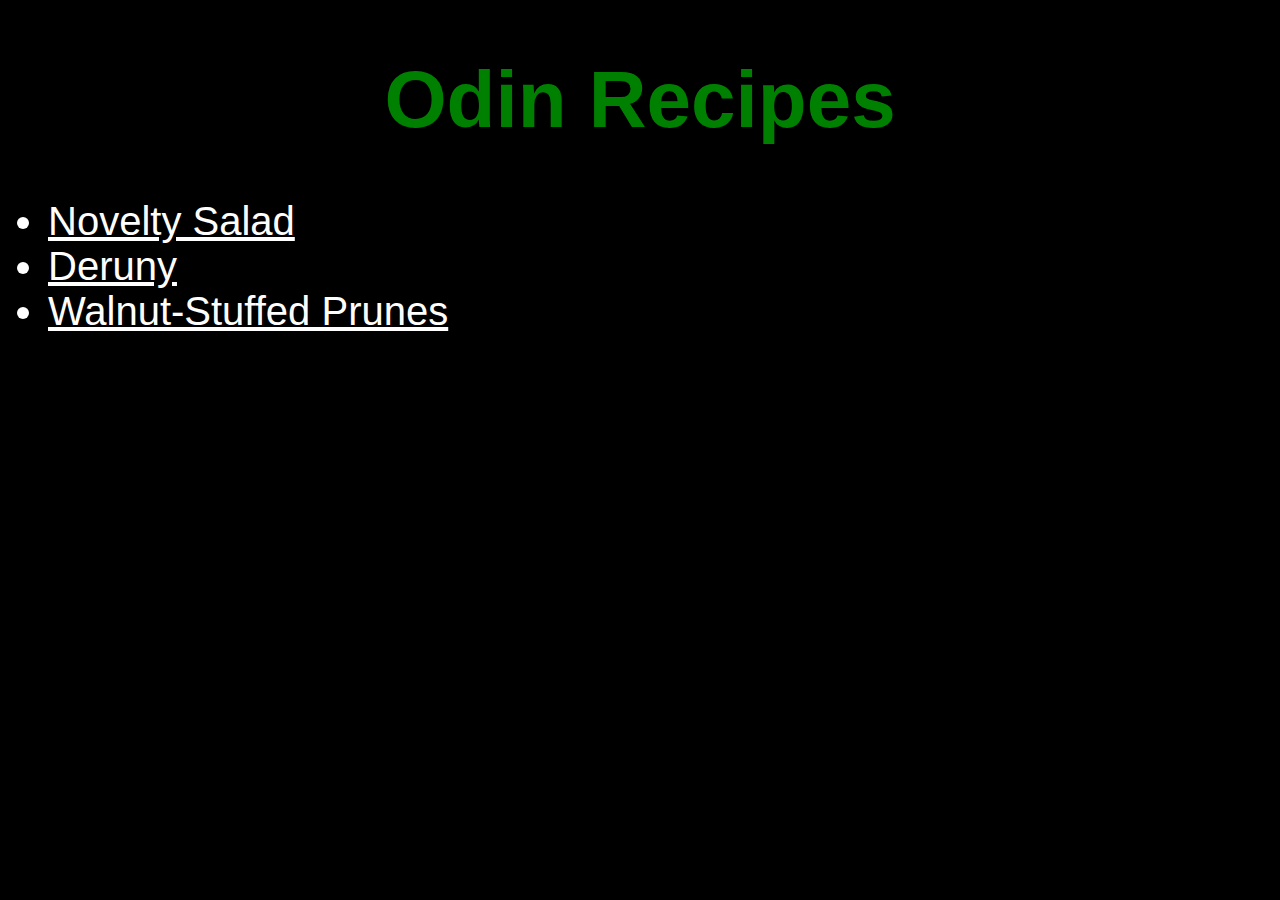
<file: index.html>
<!DOCTYPE html>
<html lang="en">
<head>
    <meta charset="UTF-8">
    <meta http-equiv="X-UA-Compatible" content="IE=edge">
    <meta name="viewport" content="width=device-width, initial-scale=1.0">
    <title>Ukrainian Recipes</title>
    <link rel="stylesheet" href="./style.css">
</head>
<body>
    <h1>Odin Recipes</h1>
    <ul>
    <li><a href="./salad-novelty.html">Novelty Salad</a></li>
    <li><a href="./deruny.html">Deruny</a></li>
    <li><a href="./walnut_stuffed_prunes.html">Walnut-Stuffed Prunes</a></li>
    </ul>
</body>
</html>
</file>
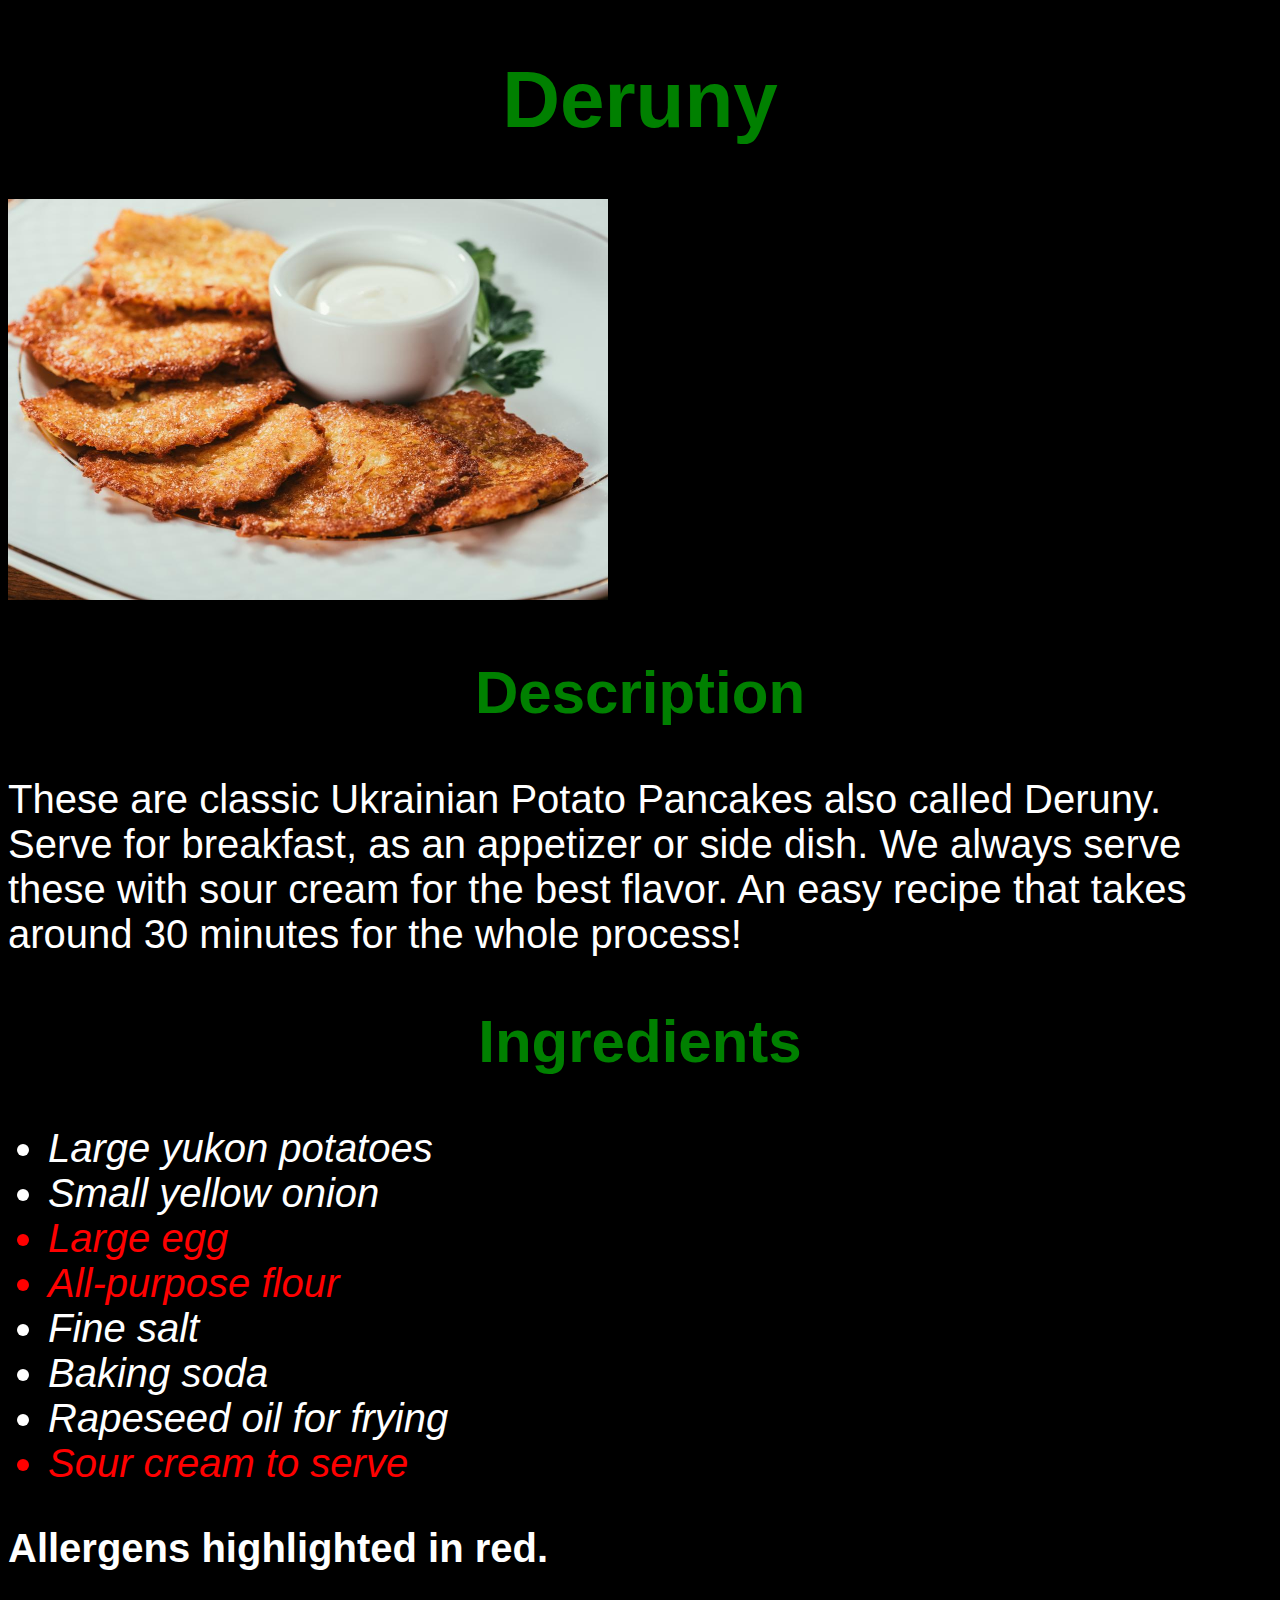
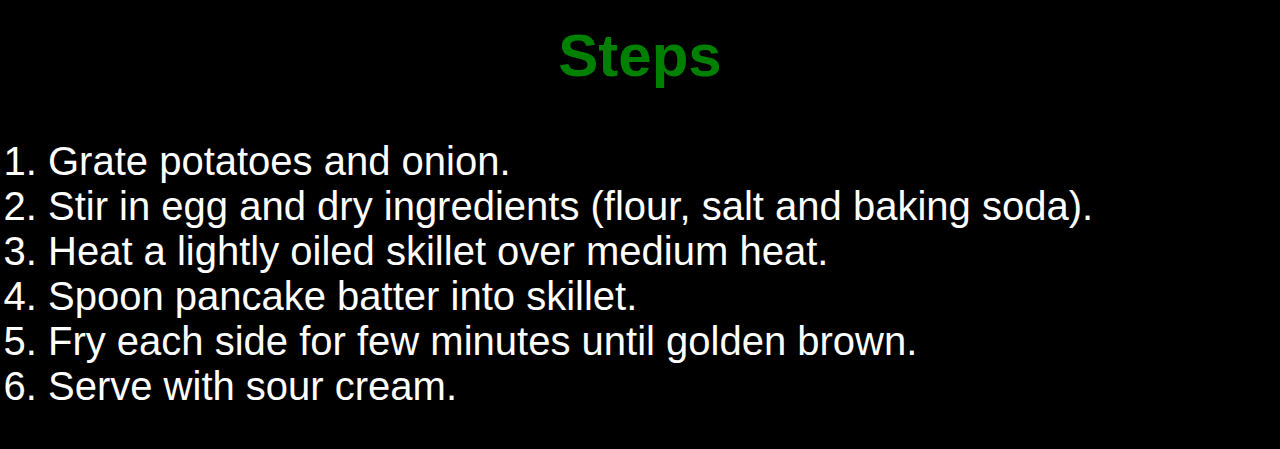
<file: deruny.html>
<!DOCTYPE html>
<html lang="en">
<head>
    <meta charset="UTF-8">
    <meta http-equiv="X-UA-Compatible" content="IE=edge">
    <meta name="viewport" content="width=device-width, initial-scale=1.0">
    <title>Ukrainian Recipes</title>
    <link rel="stylesheet" href="./style.css">
</head>
<body>
    <h1>Deruny</h1>
    <img src="./img/deruny.jpeg" alt="Six deruny with a dollop of sour cream">
    <h2>Description</h2>
        <p>These are classic Ukrainian Potato Pancakes also called Deruny. Serve for breakfast, as an appetizer or side dish.
            We always serve these with sour cream for the best flavor. An easy recipe that takes around 30 minutes for the whole process!</p>
    <h2>Ingredients</h2>
        <ul class="ingredients">
            <li>Large yukon potatoes</li>
            <li>Small yellow onion</li>
            <li class="allergen">Large egg</li>
            <li class="allergen">All-purpose flour</li>
            <li>Fine salt</li>
            <li>Baking soda</li>
            <li>Rapeseed oil for frying</li>
            <li class="allergen">Sour cream to serve</li>
        </ul>
        <p class="disclaimer">Allergens highlighted in red.</p>
    <h2>Steps</h2>    
        <ol>
            <li>Grate potatoes and onion.</li>
            <li>Stir in egg and dry ingredients (flour, salt and baking soda).</li>
            <li>Heat a lightly oiled skillet over medium heat.</li>
            <li>Spoon pancake batter into skillet.</li>
            <li>Fry each side for few minutes until golden brown.</li>
            <li>Serve with sour cream.</li>
        </ol>
</body>
</html>
</file>
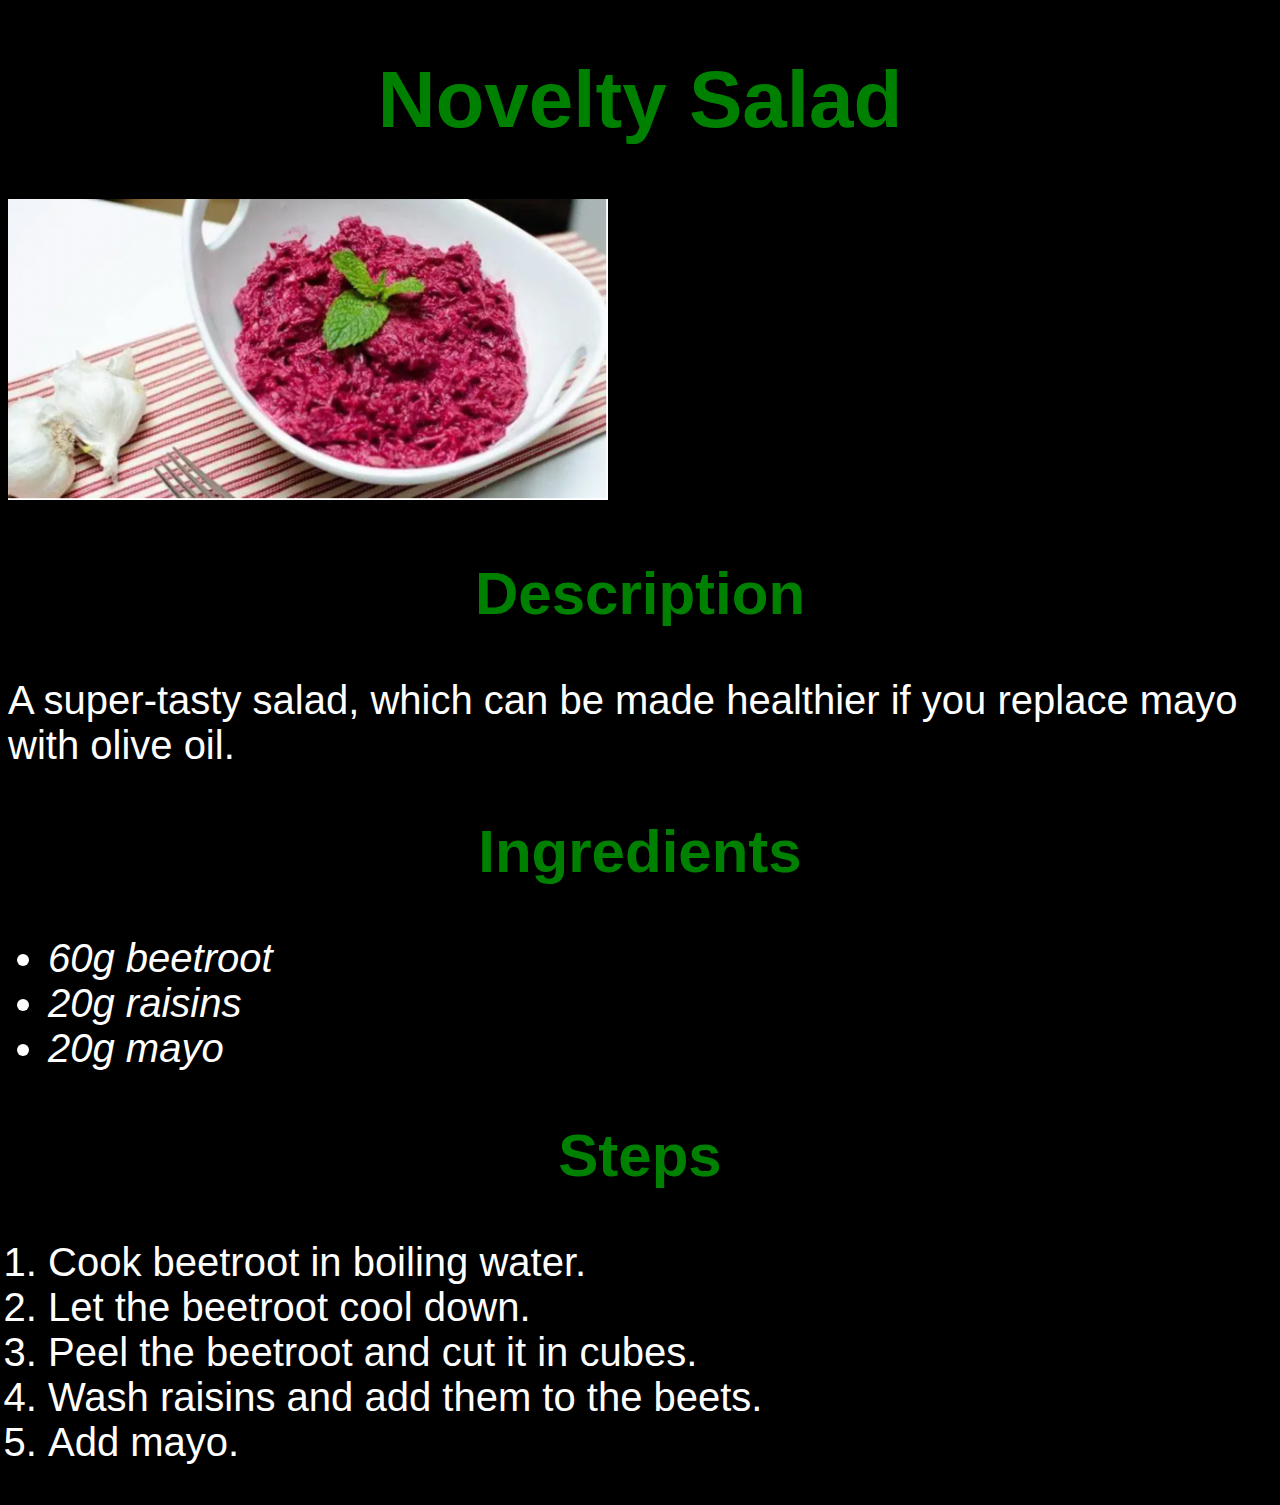
<file: salad-novelty.html>
<!DOCTYPE html>
<html lang="en">
<head>
    <meta charset="UTF-8">
    <meta http-equiv="X-UA-Compatible" content="IE=edge">
    <meta name="viewport" content="width=device-width, initial-scale=1.0">
    <title>Ukrainian Recipes</title>
    <link rel="stylesheet" href="./style.css">
</head>
<body>
    <h1>Novelty Salad</h1>
    <img src="./img/saladbeetroot.png" alt="A bowl of beetroot salad">
    <h2>Description</h2>
        <p>A super-tasty salad, which can be made healthier if you replace mayo with olive oil.</p>
    <h2>Ingredients</h2>
        <ul class="ingredients">
            <li>60g beetroot</li>
            <li>20g raisins</li>
            <li>20g mayo</li>
        </ul>
    <h2>Steps</h2>    
        <ol>
            <li>Cook beetroot in boiling water.</li>
            <li>Let the beetroot cool down.</li>
            <li>Peel the beetroot and cut it in cubes.</li>
            <li>Wash raisins and add them to the beets.</li>
            <li>Add mayo.</li>
        </ol>
</body>
</html>
</file>
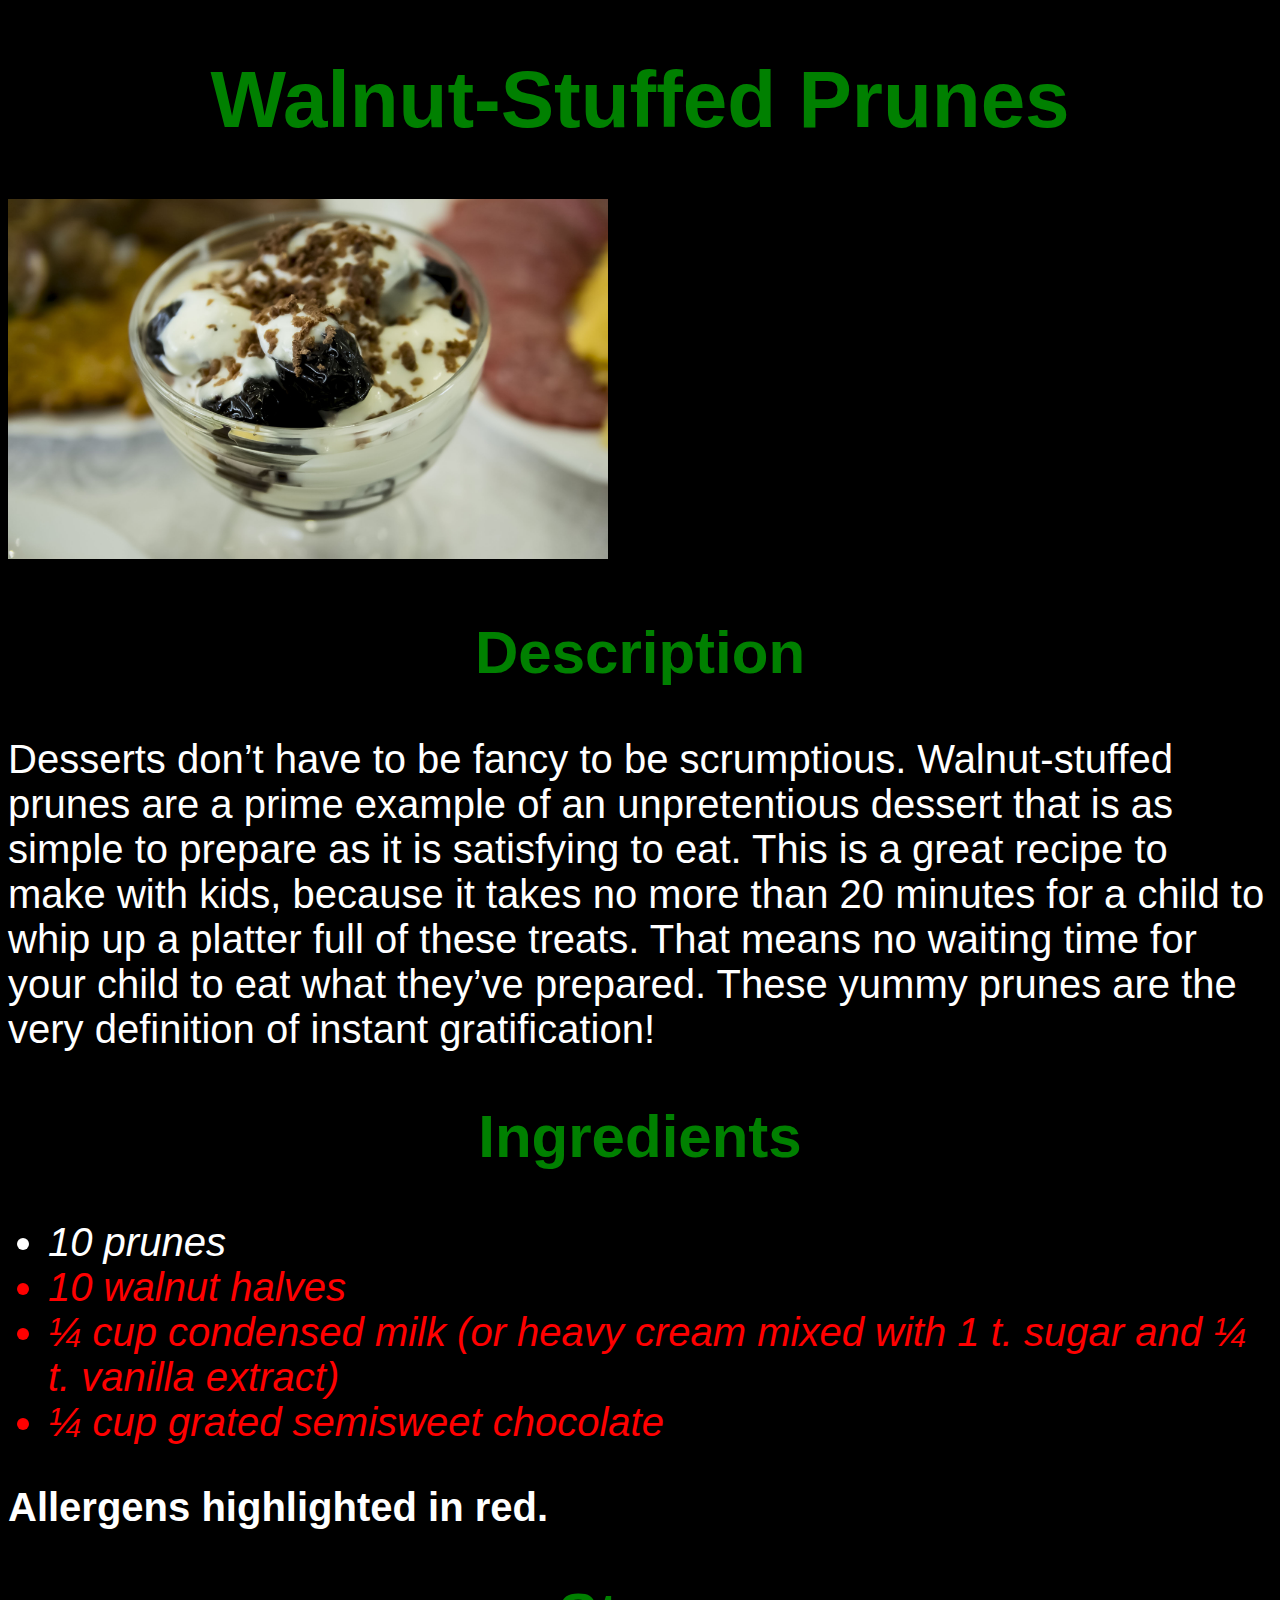
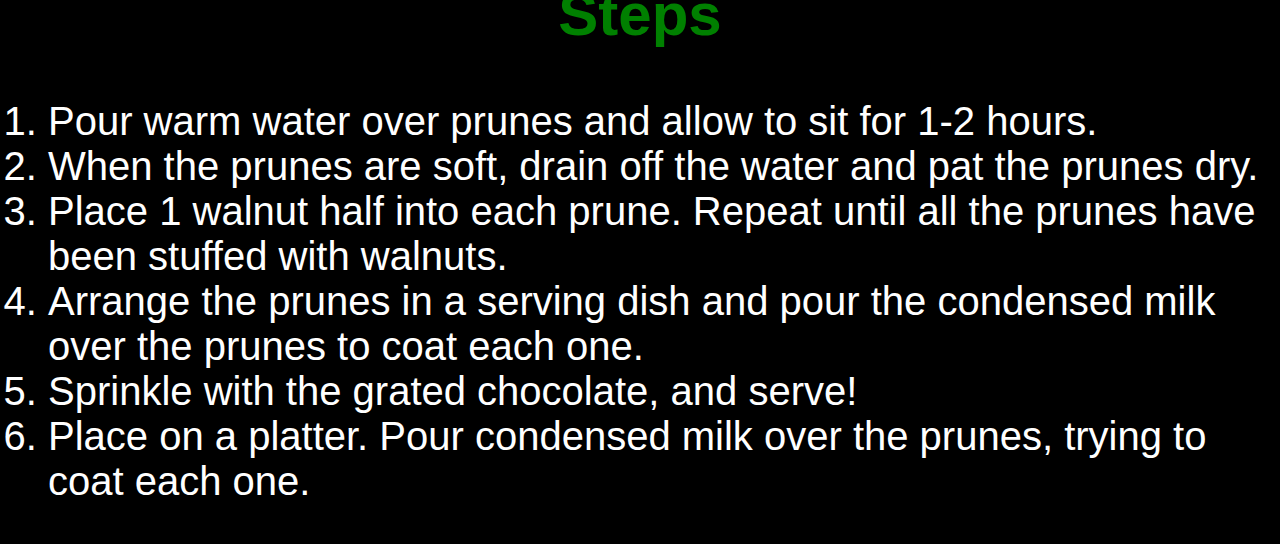
<file: walnut_stuffed_prunes.html>
<!DOCTYPE html>
<html lang="en">
<head>
    <meta charset="UTF-8">
    <meta http-equiv="X-UA-Compatible" content="IE=edge">
    <meta name="viewport" content="width=device-width, initial-scale=1.0">
    <title>Ukrainian Recipes</title>
    <link rel="stylesheet" href="./style.css">
</head>
<body>
    <h1>Walnut-Stuffed Prunes</h1>
    <img src="./img/wsp.png" alt="A bowl of walnut-stuffed prunes in sour cream and with some chocolate sprinkled over them">
    <h2>Description</h2>
        <p>Desserts don’t have to be fancy to be scrumptious. Walnut-stuffed prunes are a prime example of an unpretentious dessert 
            that is as simple to prepare as it is satisfying to eat. This is a great recipe to make with kids, because it takes no more than
             20 minutes for a child to whip up a platter full of these treats. That means no waiting time for
             your child to eat what they’ve prepared. These yummy prunes are the very definition of instant gratification!</p>
    <h2>Ingredients</h2>
        <ul class="ingredients">
            <li>10 prunes</li>
            <li class="allergen">10 walnut halves</li>
            <li class="allergen">¼ cup condensed milk (or heavy cream mixed with 1 t. sugar and ¼ t. vanilla extract)</li>
            <li class="allergen">¼ cup grated semisweet chocolate</li>
        </ul>
        <p class="disclaimer">Allergens highlighted in red.</p>
    <h2>Steps</h2>    
        <ol>
            <li>Pour warm water over prunes and allow to sit for 1-2 hours.</li>
            <li>When the prunes are soft, drain off the water and pat the prunes dry.</li>
            <li>Place 1 walnut half into each prune. Repeat until all the prunes have been stuffed with walnuts.</li>
            <li>Arrange the prunes in a serving dish and pour the condensed milk over the prunes to coat each one.</li>
            <li>Sprinkle with the grated chocolate, and serve!</li>
            <li>Place on a platter. Pour condensed milk over the prunes, trying to coat each one.</li>
        </ol>
</body>
</html>
</file>
<file: style.css>
* {
    font-family: Arial, Helvetica, sans-serif;
    font-size: 40px;
    color: white;
    background-color: black;
}
h1 {
    font-family: "Brush Script MT", Verdana, sans-serif;
    font-size: 80px;
}
img {
    height: auto;
    width: 600px;
}
h1, h2 {
    text-align: center;
    color: green;
}
h2 {
    font-size: 60px;
}
.ingredients {
    font-style: italic;
}
.allergen {
    color: red;
}
.disclaimer {
    font-weight: 700;
}
</file>
